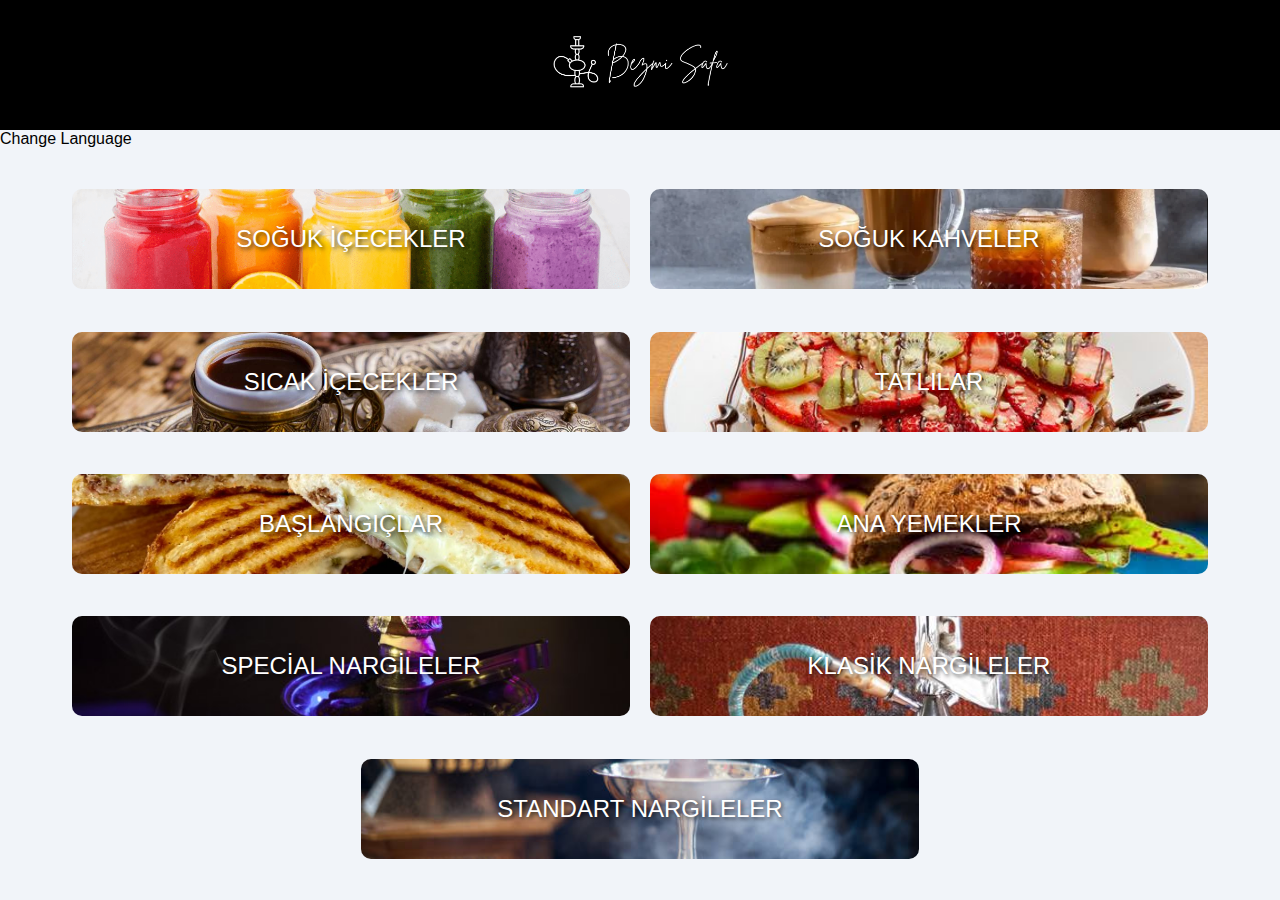
<file: index.html>
<!DOCTYPE html>
<html lang="en">
<head>
    <meta charset="UTF-8">
    <meta name="viewport" content="width=device-width, initial-scale=1.0">
    <title>Bezm-i Safa</title>
    <link rel="stylesheet" href="style.css">
</head>
<body>
    
    <header>
        <img src="b/logo.png" alt="">
    </header>
    
    <div id="google_translate_element">Change Language</div>
    <section class="categories">
        <div class="category" style="background-image: url('b/soguk-icecekler-min.png');">
            <a href="sogukicecek.html">SOĞUK İÇECEKLER</a>
        </div>
        <div class="category" style="background-image: url('b/sogukkahve.png');">
            <a href="sogukahve.html">SOĞUK KAHVELER</a>
        </div>
        <div class="category" style="background-image: url('b/sicak-icecekler.jpeg');">
            <a href="sicakicecek.html">SICAK İÇECEKLER</a>
        </div>
        <div class="category" style="background-image: url('b/tatlilar.jpeg');">
            <a href="tatlilar.html">TATLILAR</a>
        </div>
        <div class="category" style="background-image: url('b/baslangic.jpg');">
            <a href="baslangic.html">BAŞLANGIÇLAR</a>
        </div>
        <div class="category" style="background-image: url('b/anayemekler.jpg');">
            <a href="anayemekler.html">ANA YEMEKLER</a>
        </div>
        <div class="category" style="background-image: url('b/specialnargile.jpg');">
            <a href="special.html">SPECİAL NARGİLELER</a>
        </div>
        <div class="category" style="background-image: url('b/klasiknargile.jpg');">
            <a href="klasik.html">KLASİK NARGİLELER</a>
        </div>
        <div class="category" style="background-image: url('b/standartnargile.jpg');">
            <a href="standart.html">STANDART NARGİLELER</a>
        </div>
    
    </section>
    <script type="text/javascript">
        function googleTranslateElementInit() {
            new google.translate.TranslateElement({
                pageLanguage: 'tr',
                includedLanguages: 'en,ru,ar,de', // Sadece İngilizce, Rusça, Arapça ve Almanca
                layout: google.translate.TranslateElement.InlineLayout.SIMPLE
            }, 'google_translate_element');
        }
    </script>
    <script type="text/javascript" src="https://translate.google.com/translate_a/element.js?cb=googleTranslateElementInit"></script>
</body>
</html>

</body>
</html>
</file>
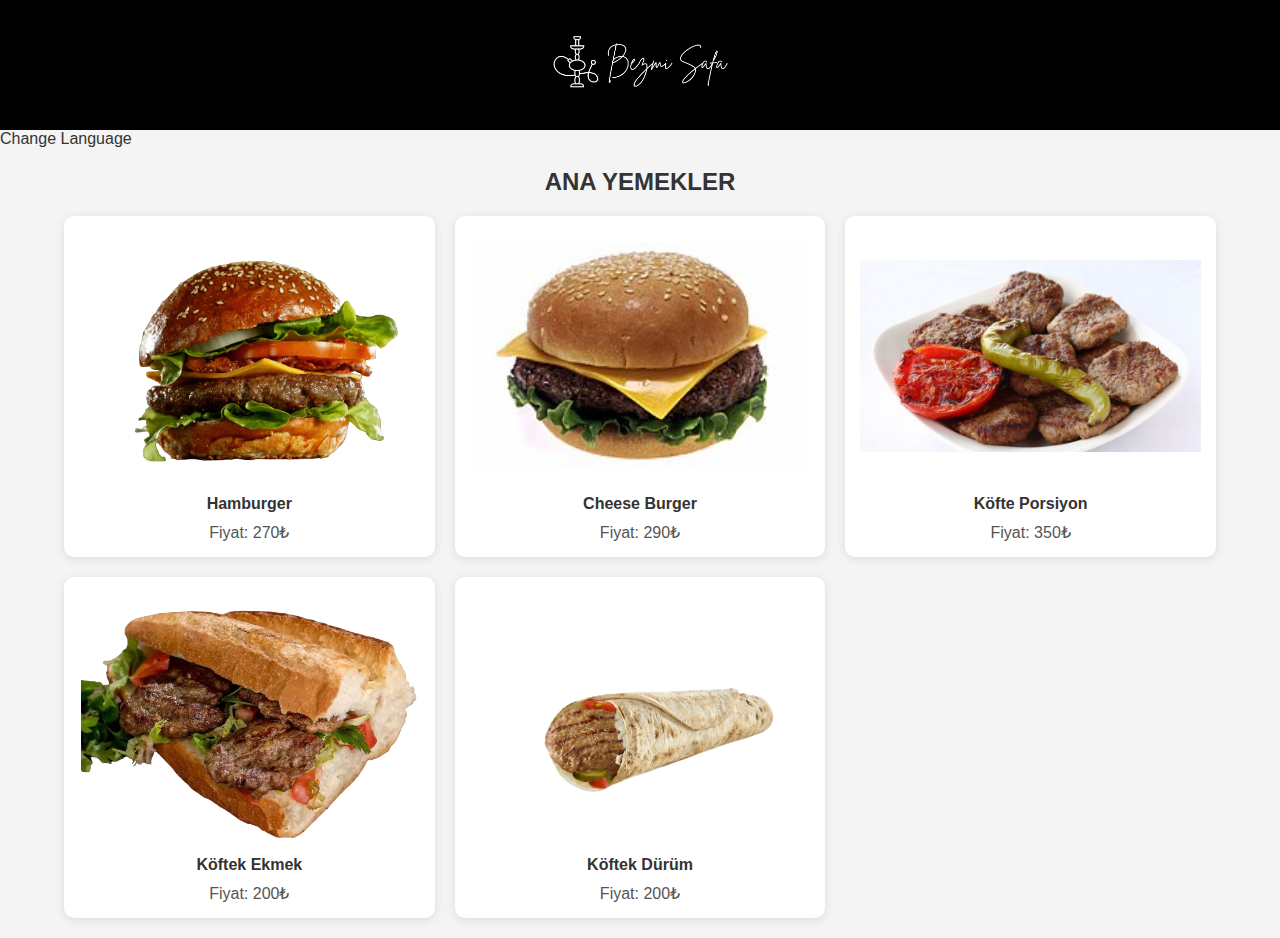
<file: anayemekler.html>
<!DOCTYPE html>
<html lang="en">
<head>
    <meta charset="UTF-8">
    <meta name="viewport" content="width=device-width, initial-scale=1.0">
    <title>ANA YEMEKLER</title>
    <link rel="stylesheet" href="styles.css">
</head>
<body>
    <!-- Header kısmı -->
    <header>
        <a href="index.html"><img src="b/logo.png" alt=""></a>
    </header>
    <div id="google_translate_element">Change Language</div>

    <!-- Menü kısmı -->
    <div class="menu">
        <h2>ANA YEMEKLER</h2>
        <div class="menu-items">
            <div class="menu-item">
                <img src="b/hamburger.png" alt="Hamburger">
                <p>Hamburger</p>
                <span>Fiyat: 270₺</span>
            </div>
            <div class="menu-item">
                <img src="b/Cheeseburger.jpg" alt="Cheese Burger">
                <p>Cheese Burger</p>
                <span>Fiyat: 290₺</span>
            </div>
            <div class="menu-item">
                <img src="b/köfteporsiyon.jpg" alt="Köfte Porsiyon">
                <p>Köfte Porsiyon</p>
                <span>Fiyat: 350₺</span>
            </div>
            <div class="menu-item">
                <img src="b/köfteekmek.png" alt="Köftek Ekmek">
                <p>Köftek Ekmek</p>
                <span>Fiyat: 200₺</span>
            </div>
            <div class="menu-item">
                <img src="b/köftedürüm.png" alt="Köftek Dürüm">
                <p>Köftek Dürüm</p>
                <span>Fiyat: 200₺</span>
            </div>
            
            
        </div>
    </div>
    <script type="text/javascript">
        function googleTranslateElementInit() {
            new google.translate.TranslateElement({
                pageLanguage: 'tr',
                includedLanguages: 'en,ru,ar,de', // Sadece İngilizce, Rusça, Arapça ve Almanca
                layout: google.translate.TranslateElement.InlineLayout.SIMPLE
            }, 'google_translate_element');
        }
    </script>
    <script type="text/javascript" src="https://translate.google.com/translate_a/element.js?cb=googleTranslateElementInit"></script>
</body>
</html>
</file>
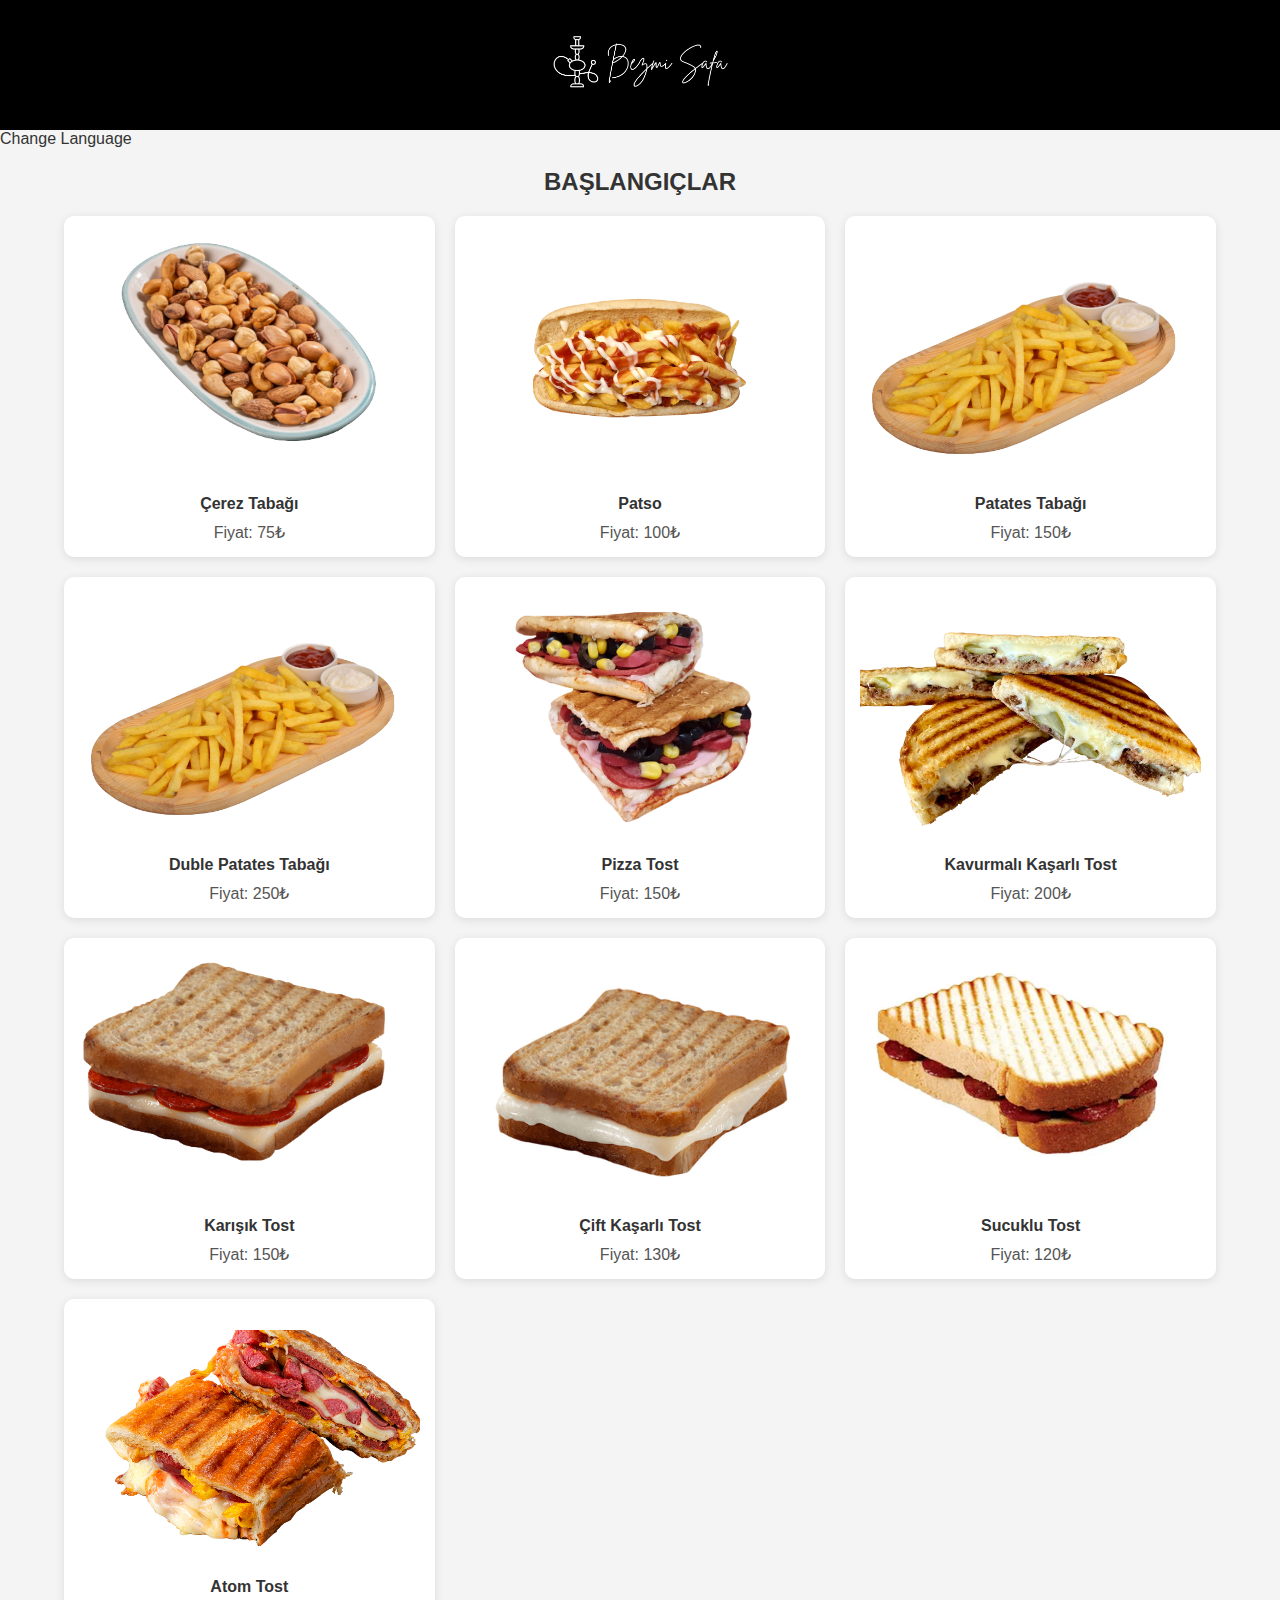
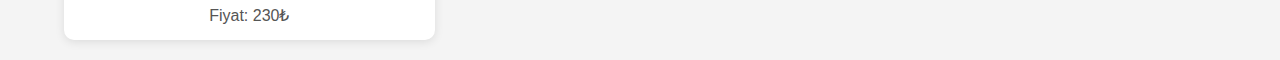
<file: baslangic.html>
<!DOCTYPE html>
<html lang="en">
<head>
    <meta charset="UTF-8">
    <meta name="viewport" content="width=device-width, initial-scale=1.0">
    <title>BAŞLANGIÇLAR</title>
    <link rel="stylesheet" href="styles.css">
</head>
<body>
    <!-- Header kısmı -->
    <header>
        <a href="index.html"><img src="b/logo.png" alt=""></a>
    </header>
    <div id="google_translate_element">Change Language</div>

    <!-- Menü kısmı -->
    <div class="menu">
        <h2>BAŞLANGIÇLAR</h2>
        <div class="menu-items">
            <div class="menu-item">
                <img src="b/çerez.png" alt="Hamburger">
                <p>Çerez Tabağı</p>
                <span>Fiyat: 75₺</span>
            </div>
            <div class="menu-item">
                <img src="b/patso.png" alt="Cheese Burger">
                <p>Patso</p>
                <span>Fiyat: 100₺</span>
            </div>
            <div class="menu-item">
                <img src="b/patatestabağı.png" alt="Köfte Porsiyon">
                <p>Patates Tabağı</p>
                <span>Fiyat: 150₺</span>
            </div>
            <div class="menu-item">
                <img src="b/patatestabağı.png" alt="Patates Tabağı">
                <p>Duble Patates Tabağı</p>
                <span>Fiyat: 250₺</span>
            </div>
            <div class="menu-item">
                <img src="b/pizzatost.png" alt="Köftek Dürüm">
                <p>Pizza Tost</p>
                <span>Fiyat: 150₺</span>
            </div>
            <div class="menu-item">
                <img src="b/kavurmalikaşarlı.jpg" alt="Köftek Dürüm">
                <p>Kavurmalı Kaşarlı Tost</p>
                <span>Fiyat: 200₺</span>
            </div>
            <div class="menu-item">
                <img src="b/karışıktost.png" alt="Köftek Dürüm">
                <p>Karışık Tost</p>
                <span>Fiyat: 150₺</span>
            </div>
            <div class="menu-item">
                <img src="b/kaşarlı.png" alt="Köftek Dürüm">
                <p>Çift Kaşarlı Tost</p>
                <span>Fiyat: 130₺</span>
            </div>
            <div class="menu-item">
                <img src="b/sucuklu.png" alt="Köftek Dürüm">
                <p>Sucuklu Tost</p>
                <span>Fiyat: 120₺</span>
            </div>
            <div class="menu-item">
                <img src="b/atomtost.png" alt="Köftek Dürüm">
                <p>Atom Tost</p>
                <span>Fiyat: 230₺</span>
            </div>
            
            
            
            
        </div>
    </div>
    <script type="text/javascript">
        function googleTranslateElementInit() {
            new google.translate.TranslateElement({
                pageLanguage: 'tr',
                includedLanguages: 'en,ru,ar,de', // Sadece İngilizce, Rusça, Arapça ve Almanca
                layout: google.translate.TranslateElement.InlineLayout.SIMPLE
            }, 'google_translate_element');
        }
    </script>
    <script type="text/javascript" src="https://translate.google.com/translate_a/element.js?cb=googleTranslateElementInit"></script>
</body>
</html>
</file>
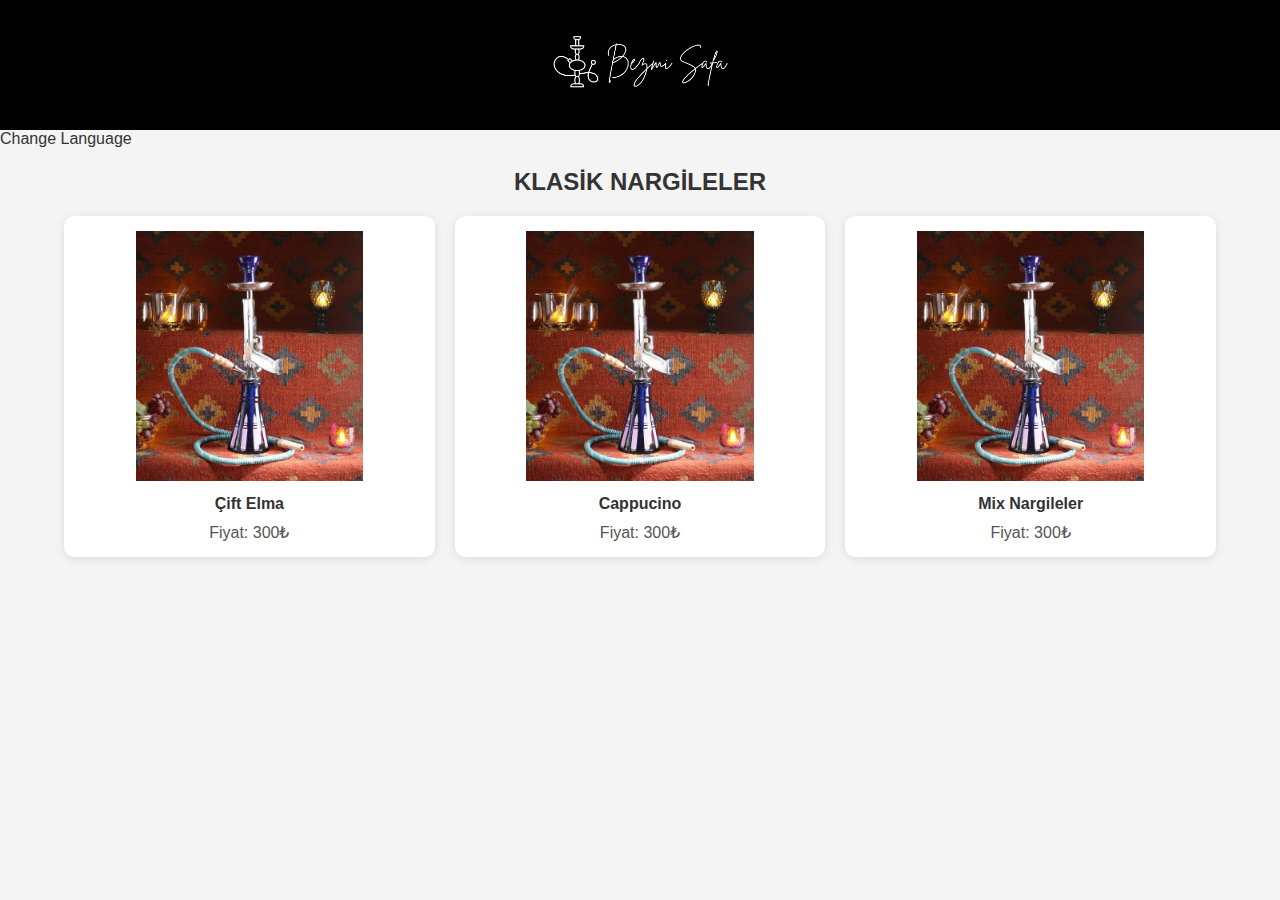
<file: klasik.html>
<!DOCTYPE html>
<html lang="en">
<head>
    <meta charset="UTF-8">
    <meta name="viewport" content="width=device-width, initial-scale=1.0">
    <title>KLASİK NARGİLELER</title>
    <link rel="stylesheet" href="styles.css">
</head>
<body>
    <!-- Header kısmı -->
    <header>
        <a href="index.html"><img src="b/logo.png" alt=""></a>
    </header>
    <div id="google_translate_element">Change Language</div>

    <!-- Menü kısmı -->
    <div class="menu">
        <h2>KLASİK NARGİLELER</h2>
        <div class="menu-items">
            <div class="menu-item">
                <img src="b/klasiknargile.jpg" alt="Soğuk Latte">
                <p>Çift Elma</p>
                <span>Fiyat: 300₺</span>
            </div>
            <div class="menu-item">
                <img src="b/klasiknargile.jpg" alt="Soğuk Americano">
                <p>Cappucino</p>
                <span>Fiyat: 300₺</span>
            </div>
            <div class="menu-item">
                <img src="b/klasiknargile.jpg" alt="Soğuk Mocha">
                <p>Mix Nargileler</p>
                <span>Fiyat: 300₺</span>
            </div>
    
        </div>
    </div>
    <script type="text/javascript">
        function googleTranslateElementInit() {
            new google.translate.TranslateElement({
                pageLanguage: 'tr',
                includedLanguages: 'en,ru,ar,de', // Sadece İngilizce, Rusça, Arapça ve Almanca
                layout: google.translate.TranslateElement.InlineLayout.SIMPLE
            }, 'google_translate_element');
        }
    </script>
    <script type="text/javascript" src="https://translate.google.com/translate_a/element.js?cb=googleTranslateElementInit"></script>
</body>
</html>
</file>
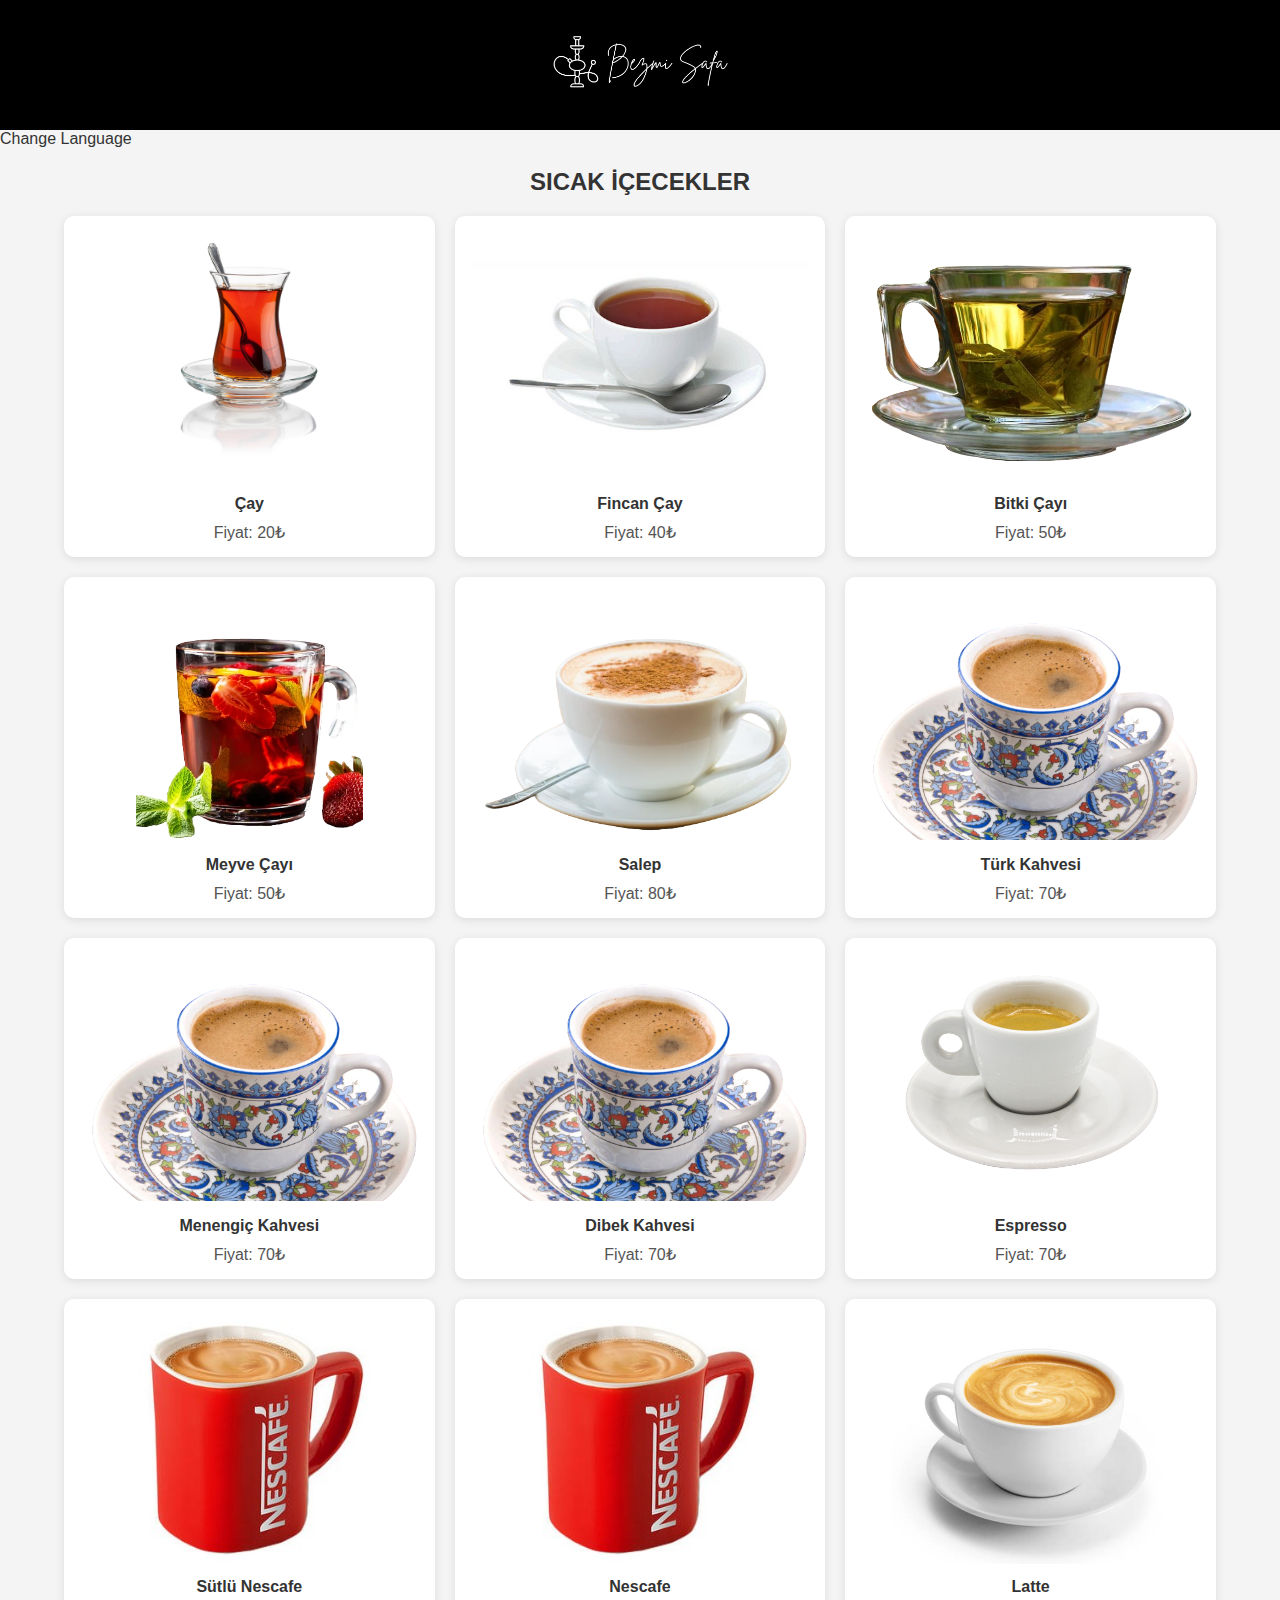
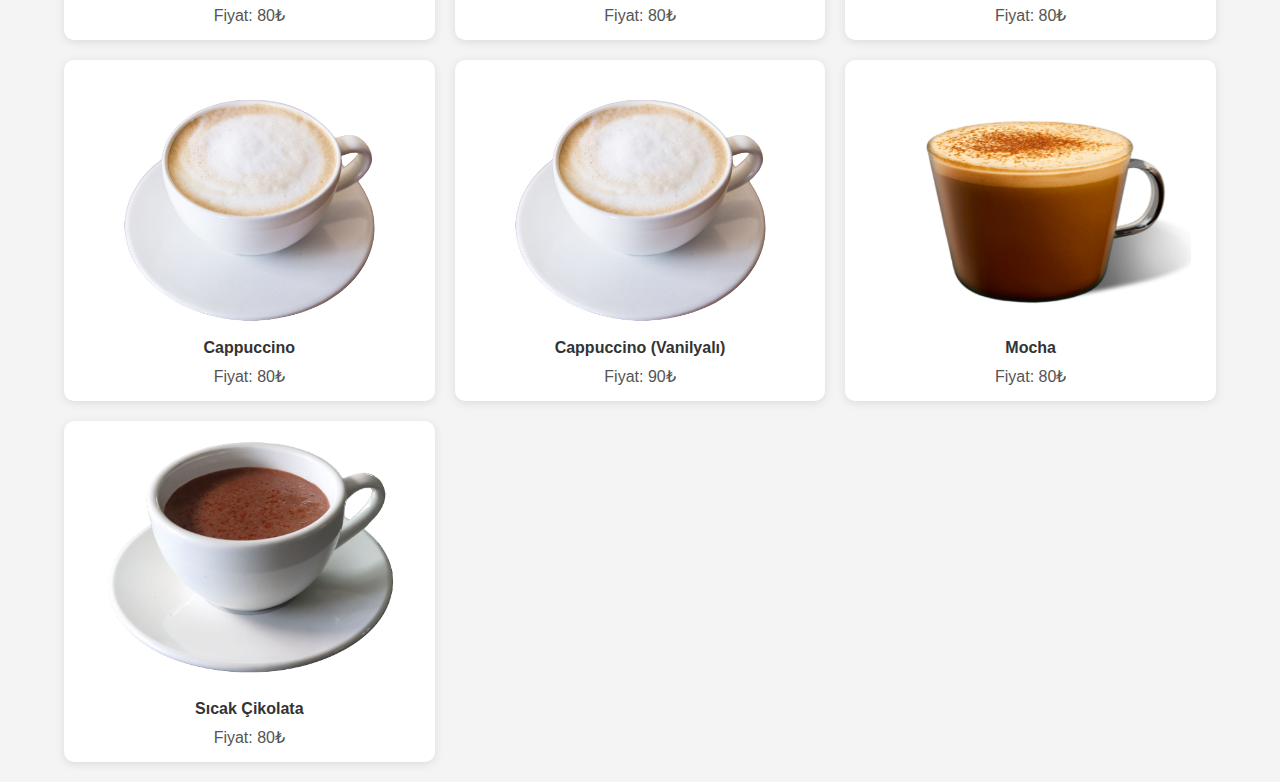
<file: sicakicecek.html>
<!DOCTYPE html>
<html lang="en">
<head>
    <meta charset="UTF-8">
    <meta name="viewport" content="width=device-width, initial-scale=1.0">
    <title>SICAK İÇECEKLER</title>
    <link rel="stylesheet" href="styles.css">
</head>
<body>
    <!-- Header kısmı -->
    <header>
        <a href="index.html"><img src="b/logo.png" alt=""></a>
    </header>
    <div id="google_translate_element">Change Language</div>

    <!-- Menü kısmı -->
    <div class="menu">
        <h2>SICAK İÇECEKLER</h2>
        <div class="menu-items">
            <div class="menu-item">
                <img src="b/cay.jpg" alt="Çay">
                <p>Çay</p>
                <span>Fiyat: 20₺</span>
            </div>
            <div class="menu-item">
                <img src="b/fincancay.jpg" alt="Fincan Çay">
                <p>Fincan Çay</p>
                <span>Fiyat: 40₺</span>
            </div>
                <div class="menu-item">
                    <img src="b/bitki-cayi.png" alt="Bitki Çayi">
                    <p>Bitki Çayı</p>
                    <span>Fiyat: 50₺</span>
                </div>
                <div class="menu-item">
                    <img src="b/meyve-cayi.png" alt="Meyve Çayi">
                    <p>Meyve Çayı</p>
                    <span>Fiyat: 50₺</span>
                </div>
                <div class="menu-item">
                    <img src="b/salep.png" alt="Salep">
                    <p>Salep</p>
                    <span>Fiyat: 80₺</span>
                </div>
                <div class="menu-item">
                    <img src="b/türk-kahve.png" alt="Türk Kahvesi">
                    <p>Türk Kahvesi</p>
                    <span>Fiyat: 70₺</span>
                </div>
                <div class="menu-item">
                    <img src="b/türk-kahve.png" alt="Türk Kahvesi">
                    <p>Menengiç Kahvesi</p>
                    <span>Fiyat: 70₺</span>
                </div>
                <div class="menu-item">
                    <img src="b/türk-kahve.png" alt="Türk Kahvesi">
                    <p>Dibek Kahvesi</p>
                    <span>Fiyat: 70₺</span>
                </div>
                <div class="menu-item">
                    <img src="b/espresso.png" alt="espresso">
                    <p>Espresso</p>
                    <span>Fiyat: 70₺</span>
                </div>
                <div class="menu-item">
                    <img src="b/nescafe.png" alt="sütlü nescafe">
                    <p>Sütlü Nescafe</p>
                    <span>Fiyat: 80₺</span>
                </div>
                <div class="menu-item">
                    <img src="b/nescafe.png" alt="nescafe">
                    <p>Nescafe</p>
                    <span>Fiyat: 80₺</span>
                </div>
                <div class="menu-item">
                    <img src="b/latte.png" alt="latte">
                    <p>Latte</p>
                    <span>Fiyat: 80₺</span>
                </div>
                <div class="menu-item">
                    <img src="b/cappuccino.png" alt="Cappuccino">
                    <p>Cappuccino</p>
                    <span>Fiyat: 80₺</span>
                </div>
                <div class="menu-item">
                    <img src="b/cappuccino.png" alt="Cappuccino">
                    <p>Cappuccino (Vanilyalı)</p>
                    <span>Fiyat: 90₺</span>
                </div>
                <div class="menu-item">
                    <img src="b/mocha.png" alt="Mocha">
                    <p>Mocha</p>
                    <span>Fiyat: 80₺</span>
                </div>
                <div class="menu-item">
                    <img src="b/sicakcikolata.png" alt="Sıcak Çikolata">
                    <p>Sıcak Çikolata</p>
                    <span>Fiyat: 80₺</span>
                </div>
        </div>
    </div>
    <script type="text/javascript">
        function googleTranslateElementInit() {
            new google.translate.TranslateElement({
                pageLanguage: 'tr',
                includedLanguages: 'en,ru,ar,de', // Sadece İngilizce, Rusça, Arapça ve Almanca
                layout: google.translate.TranslateElement.InlineLayout.SIMPLE
            }, 'google_translate_element');
        }
    </script>
    <script type="text/javascript" src="https://translate.google.com/translate_a/element.js?cb=googleTranslateElementInit"></script>
</body>
</html>
</file>
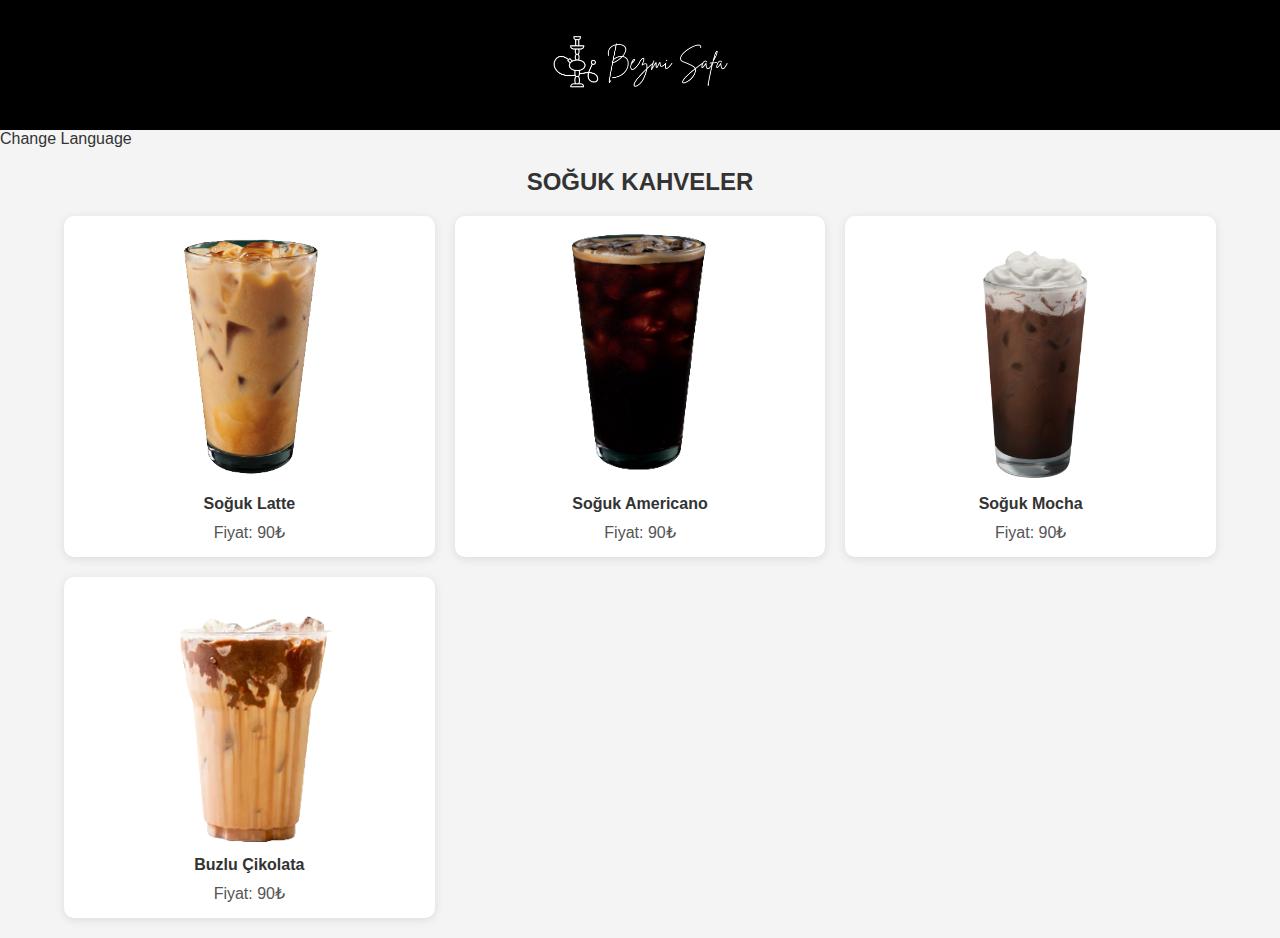
<file: sogukahve.html>
<!DOCTYPE html>
<html lang="en">
<head>
    <meta charset="UTF-8">
    <meta name="viewport" content="width=device-width, initial-scale=1.0">
    <title>SOĞUK KAHVELER</title>
    <link rel="stylesheet" href="styles.css">
</head>
<body>
    <!-- Header kısmı -->
    <header>
        <a href="index.html"><img src="b/logo.png" alt=""></a>
    </header>
    <div id="google_translate_element">Change Language</div>

    <!-- Menü kısmı -->
    <div class="menu">
        <h2>SOĞUK KAHVELER</h2>
        <div class="menu-items">
            <div class="menu-item">
                <img src="b/icelatte.png" alt="Soğuk Latte">
                <p>Soğuk Latte</p>
                <span>Fiyat: 90₺</span>
            </div>
            <div class="menu-item">
                <img src="b/icedamericano.png" alt="Soğuk Americano">
                <p>Soğuk Americano</p>
                <span>Fiyat: 90₺</span>
            </div>
            <div class="menu-item">
                <img src="b/icemocha.png" alt="Soğuk Mocha">
                <p>Soğuk Mocha</p>
                <span>Fiyat: 90₺</span>
            </div>
            <div class="menu-item">
                <img src="b/iceçikolata.png" alt="Buzlu Çikolata">
                <p>Buzlu Çikolata</p>
                <span>Fiyat: 90₺</span>
            </div>
            
        </div>
    </div>
    <script type="text/javascript">
        function googleTranslateElementInit() {
            new google.translate.TranslateElement({
                pageLanguage: 'tr',
                includedLanguages: 'en,ru,ar,de', // Sadece İngilizce, Rusça, Arapça ve Almanca
                layout: google.translate.TranslateElement.InlineLayout.SIMPLE
            }, 'google_translate_element');
        }
    </script>
    <script type="text/javascript" src="https://translate.google.com/translate_a/element.js?cb=googleTranslateElementInit"></script>
</body>
</html>
</file>
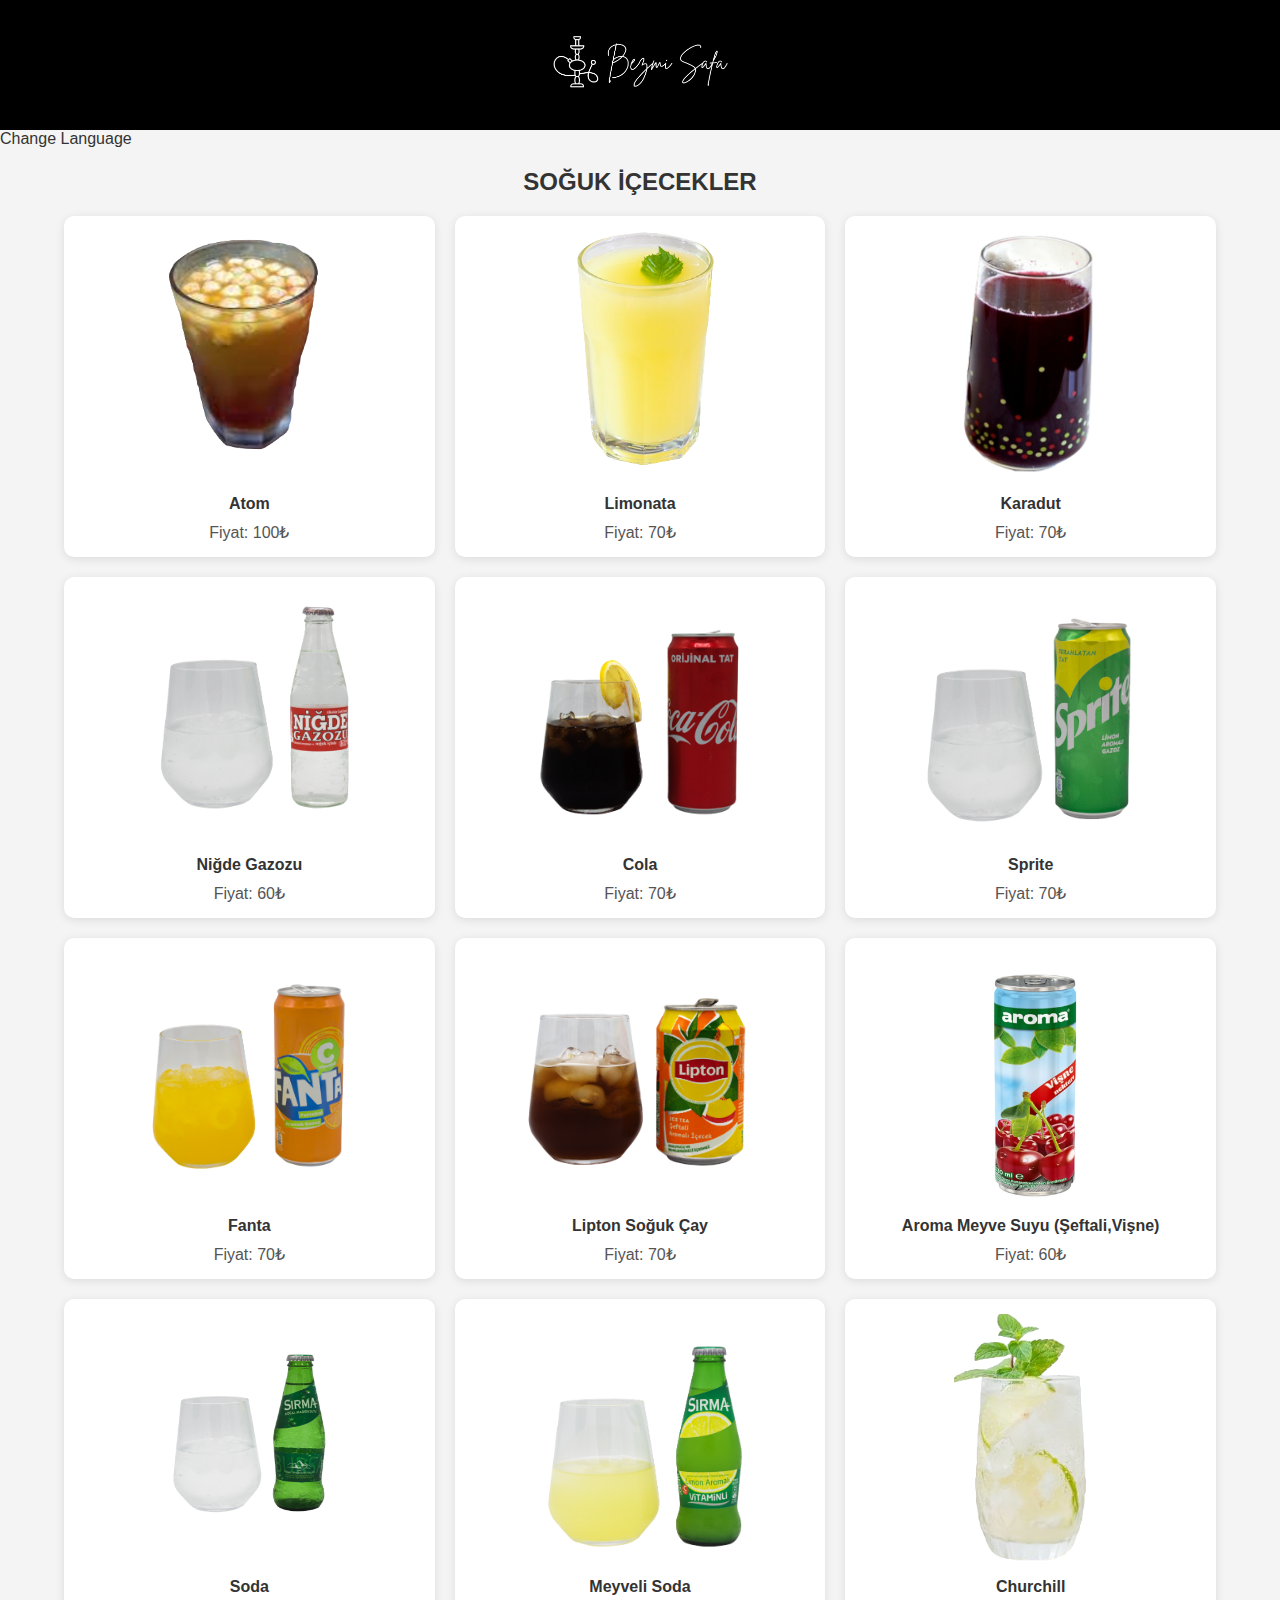
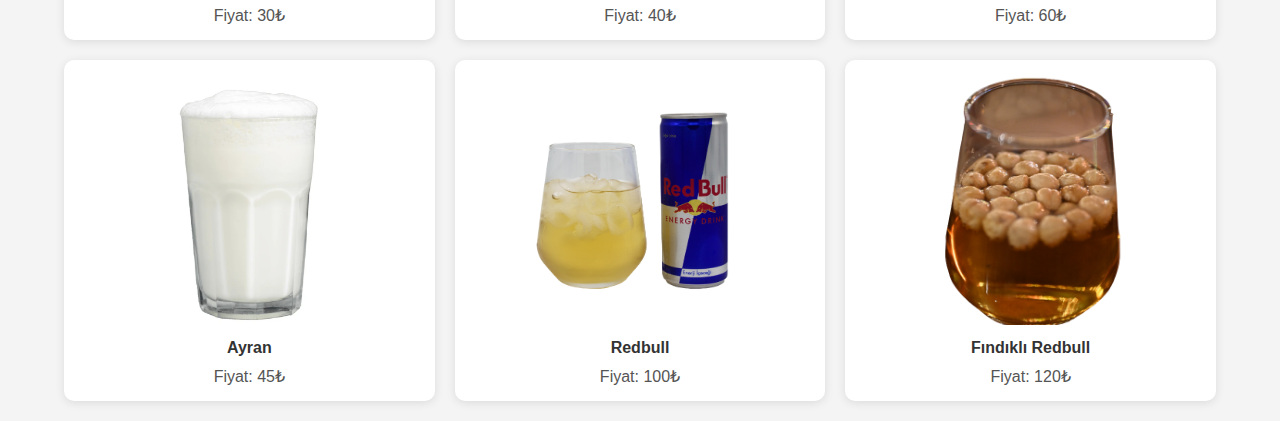
<file: sogukicecek.html>
<!DOCTYPE html>
<html lang="en">
<head>
    <meta charset="UTF-8">
    <meta name="viewport" content="width=device-width, initial-scale=1.0">
    <title>SOĞUK İÇECEKLER</title>
    <link rel="stylesheet" href="styles.css">
</head>
<body>
    <!-- Header kısmı -->
    <header>
        <a href="index.html"><img src="b/logo.png" alt=""></a>
    </header>
    <div id="google_translate_element">Change Language</div>

    <!-- Menü kısmı -->
    <div class="menu">
        <h2>SOĞUK İÇECEKLER</h2>
        <div class="menu-items">
            <div class="menu-item">
                <img src="b/atom.png" alt="atom">
                <p>Atom</p>
                <span>Fiyat: 100₺</span>
            </div>
            <div class="menu-item">
                <img src="b/limonata.png" alt="limonata">
                <p>Limonata</p>
                <span>Fiyat: 70₺</span>
            </div>
                <div class="menu-item">
                    <img src="b/karadut.png" alt="karadut">
                    <p>Karadut</p>
                    <span>Fiyat: 70₺</span>
                </div>
                <div class="menu-item">
                    <img src="b/nigde.png" alt="Niğde Gazozu">
                    <p>Niğde Gazozu</p>
                    <span>Fiyat: 60₺</span>
                </div>
                <div class="menu-item">
                    <img src="b/cola.png" alt="Cola">
                    <p>Cola</p>
                    <span>Fiyat: 70₺</span>
                </div>
                <div class="menu-item">
                    <img src="b/sprite.png" alt="Sprite">
                    <p>Sprite</p>
                    <span>Fiyat: 70₺</span>
                </div>
                <div class="menu-item">
                    <img src="b/fanta.png" alt="fanta">
                    <p>Fanta</p>
                    <span>Fiyat: 70₺</span>
                </div>
                <div class="menu-item">
                    <img src="b/lipton.png" alt="lipton">
                    <p>Lipton Soğuk Çay</p>
                    <span>Fiyat: 70₺</span>
                </div>
                <div class="menu-item">
                    <img src="b/aroma.png" alt="Aroma Meyve Suyu">
                    <p>Aroma Meyve Suyu (Şeftali,Vişne)</p>
                    <span>Fiyat: 60₺</span>
                </div>
                <div class="menu-item">
                    <img src="b/soda.png" alt="Soda">
                    <p>Soda</p>
                    <span>Fiyat: 30₺</span>
                </div>
                <div class="menu-item">
                    <img src="b/meyvelisoda.png" alt="Meyveli Soda">
                    <p>Meyveli Soda</p>
                    <span>Fiyat: 40₺</span>
                </div>
                <div class="menu-item">
                    <img src="b/cörcil.png" alt="Churchill">
                    <p>Churchill</p>
                    <span>Fiyat: 60₺</span>
                </div>
                <div class="menu-item">
                    <img src="b/ayran.png" alt="Ayran">
                    <p>Ayran</p>
                    <span>Fiyat: 45₺</span>
                </div>
                <div class="menu-item">
                    <img src="b/redbull.png" alt="Redbull">
                    <p>Redbull</p>
                    <span>Fiyat: 100₺</span>
                </div>
                <div class="menu-item">
                    <img src="b/fındıklıredbull.png" alt="Fındıklı Redbull">
                    <p>Fındıklı Redbull</p>
                    <span>Fiyat: 120₺</span>
                </div>      
        </div>
    </div>
    <script type="text/javascript">
        function googleTranslateElementInit() {
            new google.translate.TranslateElement({
                pageLanguage: 'tr',
                includedLanguages: 'en,ru,ar,de', // Sadece İngilizce, Rusça, Arapça ve Almanca
                layout: google.translate.TranslateElement.InlineLayout.SIMPLE
            }, 'google_translate_element');
        }
    </script>
    <script type="text/javascript" src="https://translate.google.com/translate_a/element.js?cb=googleTranslateElementInit"></script>
</body>
</html>
</file>
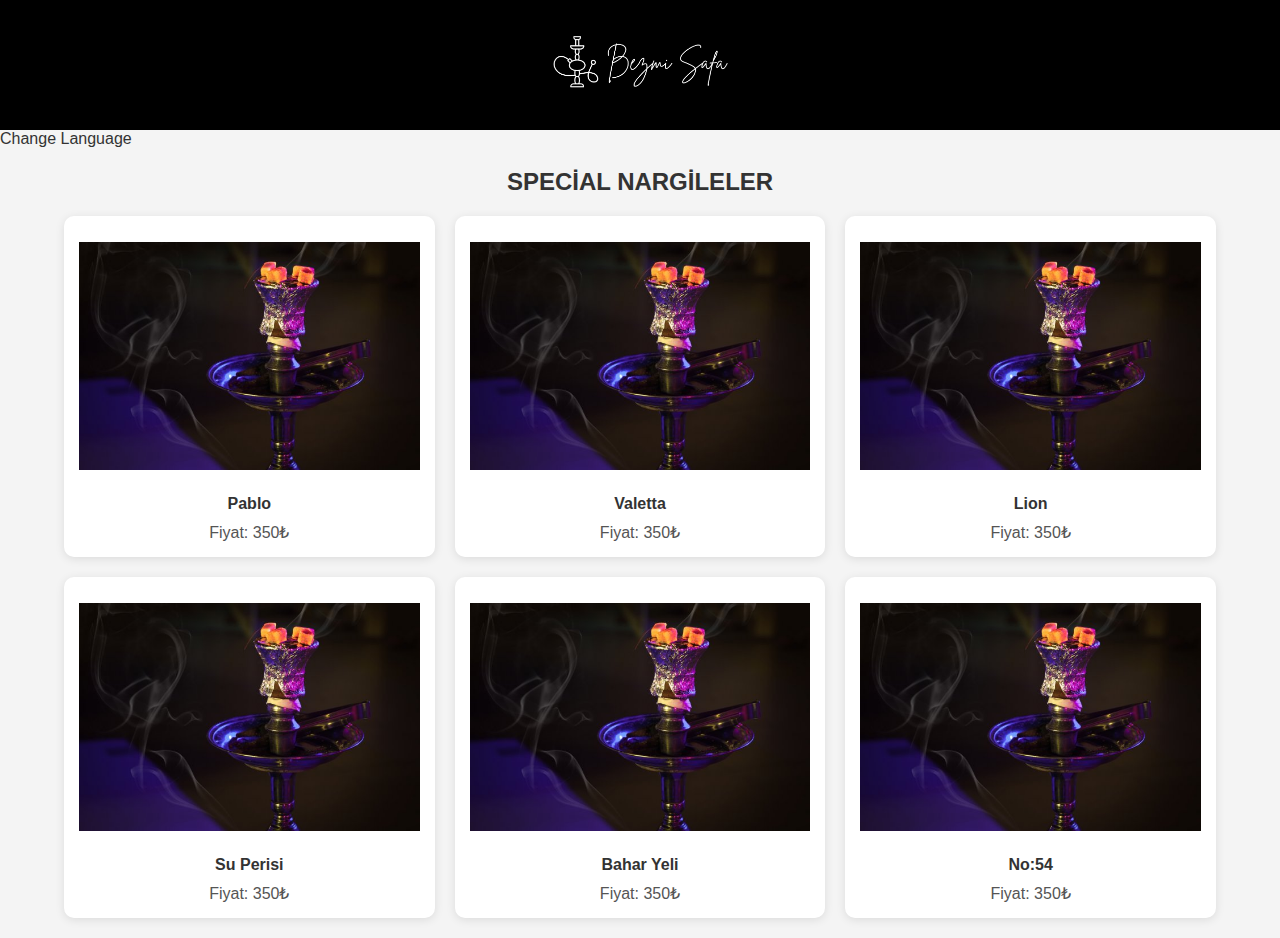
<file: special.html>
<!DOCTYPE html>
<html lang="en">
<head>
    <meta charset="UTF-8">
    <meta name="viewport" content="width=device-width, initial-scale=1.0">
    <title>SPECİAL NARGİLELER</title>
    <link rel="stylesheet" href="styles.css">
</head>
<body>
    <!-- Header kısmı -->
    <header>
        <a href="index.html"><img src="b/logo.png" alt=""></a>
    </header>
    <div id="google_translate_element">Change Language</div>

    <!-- Menü kısmı -->
    <div class="menu">
        <h2>SPECİAL NARGİLELER</h2>
        <div class="menu-items">
            <div class="menu-item">
                <img src="b/specialnargile.jpg" alt="Soğuk Latte">
                <p>Pablo</p>
                <span>Fiyat: 350₺</span>
            </div>
            <div class="menu-item">
                <img src="b/specialnargile.jpg" alt="Soğuk Americano">
                <p>Valetta</p>
                <span>Fiyat: 350₺</span>
            </div>
            <div class="menu-item">
                <img src="b/specialnargile.jpg" alt="Soğuk Mocha">
                <p>Lion</p>
                <span>Fiyat: 350₺</span>
            </div>
            <div class="menu-item">
                <img src="b/specialnargile.jpg" alt="Soğuk Mocha">
                <p>Su Perisi</p>
                <span>Fiyat: 350₺</span>
            </div>
            <div class="menu-item">
                <img src="b/specialnargile.jpg" alt="Soğuk Mocha">
                <p>Bahar Yeli</p>
                <span>Fiyat: 350₺</span>
            </div>
            <div class="menu-item">
                <img src="b/specialnargile.jpg" alt="Soğuk Mocha">
                <p>No:54</p>
                <span>Fiyat: 350₺</span>
            </div>
    
    
    
    
        </div>
    </div>
    <script type="text/javascript">
        function googleTranslateElementInit() {
            new google.translate.TranslateElement({
                pageLanguage: 'tr',
                includedLanguages: 'en,ru,ar,de', // Sadece İngilizce, Rusça, Arapça ve Almanca
                layout: google.translate.TranslateElement.InlineLayout.SIMPLE
            }, 'google_translate_element');
        }
    </script>
    <script type="text/javascript" src="https://translate.google.com/translate_a/element.js?cb=googleTranslateElementInit"></script>
</body>
</html>
</file>
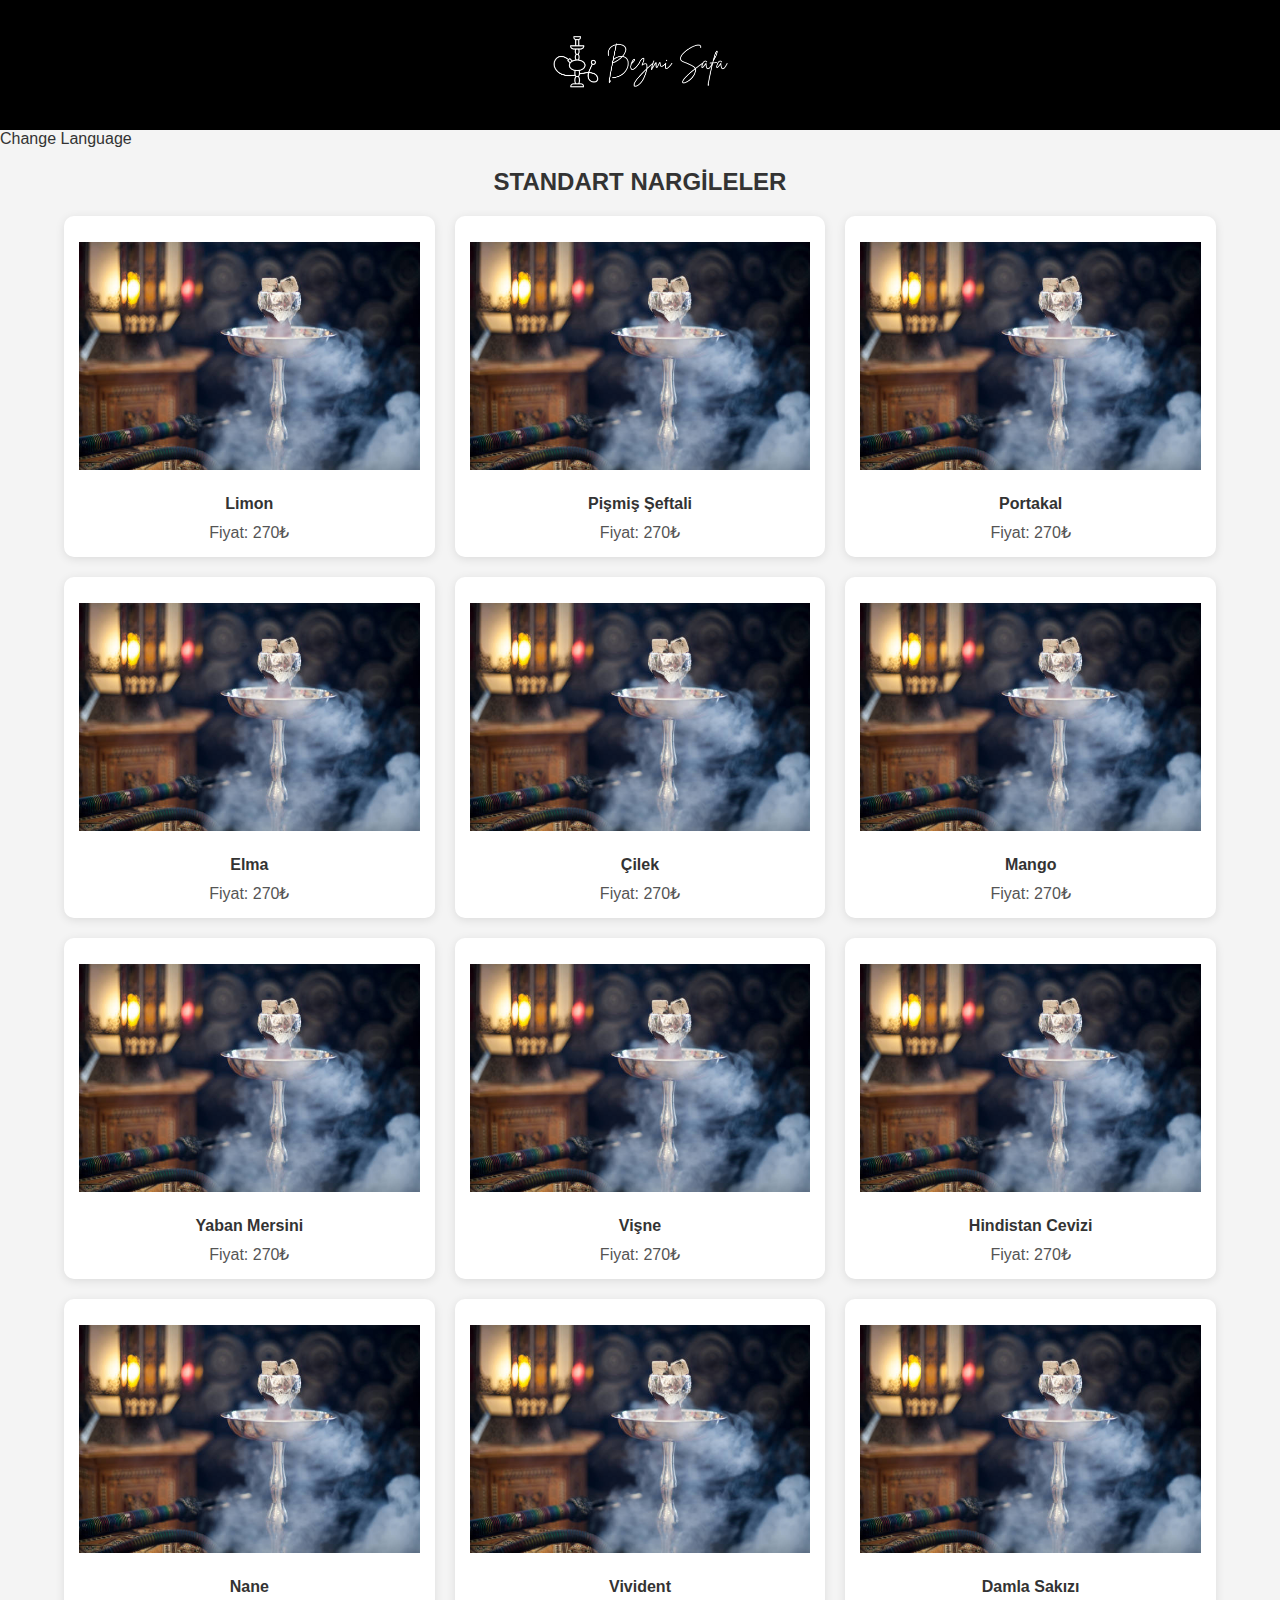
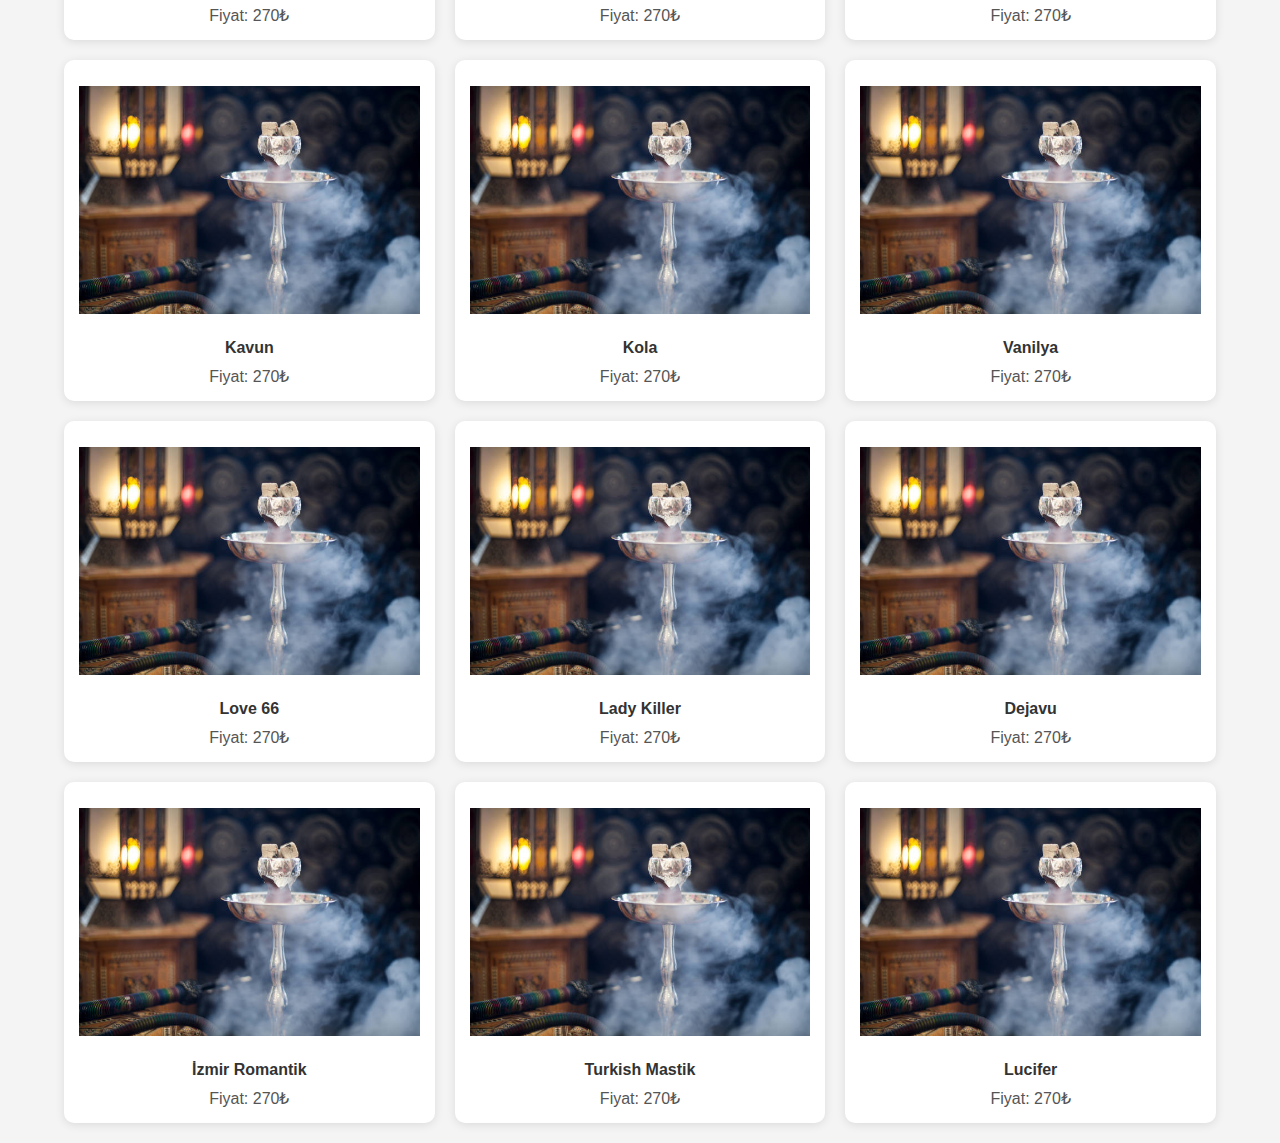
<file: standart.html>
<!DOCTYPE html>
<html lang="en">
<head>
    <meta charset="UTF-8">
    <meta name="viewport" content="width=device-width, initial-scale=1.0">
    <title>STANDART NARGİLELER</title>
    <link rel="stylesheet" href="styles.css">
</head>
<body>
    <!-- Header kısmı -->
    <header>
        <a href="index.html"><img src="b/logo.png" alt=""></a>
    </header>
    <div id="google_translate_element">Change Language</div>

    <!-- Menü kısmı -->
    <div class="menu">
        <h2>STANDART NARGİLELER</h2>
        <div class="menu-items">
            <div class="menu-item">
                <img src="b/standartnargile.jpg" alt="Limon">
                <p>Limon</p>
                <span>Fiyat: 270₺</span>
            </div>
            
            <div class="menu-item">
                <img src="b/standartnargile.jpg" alt="Pişmiş Şeftali">
                <p>Pişmiş Şeftali</p>
                <span>Fiyat: 270₺</span>
            </div>
            
            <div class="menu-item">
                <img src="b/standartnargile.jpg" alt="Portakal">
                <p>Portakal</p>
                <span>Fiyat: 270₺</span>
            </div>
            
            <div class="menu-item">
                <img src="b/standartnargile.jpg" alt="Elma">
                <p>Elma</p>
                <span>Fiyat: 270₺</span>
            </div>
            
            <div class="menu-item">
                <img src="b/standartnargile.jpg" alt="Çilek">
                <p>Çilek</p>
                <span>Fiyat: 270₺</span>
            </div>
            
            <div class="menu-item">
                <img src="b/standartnargile.jpg" alt="Mango">
                <p>Mango</p>
                <span>Fiyat: 270₺</span>
            </div>
            
            <div class="menu-item">
                <img src="b/standartnargile.jpg" alt="Yaban Mersini">
                <p>Yaban Mersini</p>
                <span>Fiyat: 270₺</span>
            </div>
            
            <div class="menu-item">
                <img src="b/standartnargile.jpg" alt="Vişne">
                <p>Vişne</p>
                <span>Fiyat: 270₺</span>
            </div>
            
            <div class="menu-item">
                <img src="b/standartnargile.jpg" alt="Hindistan Cevizi">
                <p>Hindistan Cevizi</p>
                <span>Fiyat: 270₺</span>
            </div>
            
            <div class="menu-item">
                <img src="b/standartnargile.jpg" alt="Nane">
                <p>Nane</p>
                <span>Fiyat: 270₺</span>
            </div>
            
            <div class="menu-item">
                <img src="b/standartnargile.jpg" alt="Vivident">
                <p>Vivident</p>
                <span>Fiyat: 270₺</span>
            </div>
            
            <div class="menu-item">
                <img src="b/standartnargile.jpg" alt="Damla Sakızı">
                <p>Damla Sakızı</p>
                <span>Fiyat: 270₺</span>
            </div>
            
            <div class="menu-item">
                <img src="b/standartnargile.jpg" alt="Kavun">
                <p>Kavun</p>
                <span>Fiyat: 270₺</span>
            </div>
            
            <div class="menu-item">
                <img src="b/standartnargile.jpg" alt="Kola">
                <p>Kola</p>
                <span>Fiyat: 270₺</span>
            </div>
            
            <div class="menu-item">
                <img src="b/standartnargile.jpg" alt="Vanilya">
                <p>Vanilya</p>
                <span>Fiyat: 270₺</span>
            </div>
            
            <div class="menu-item">
                <img src="b/standartnargile.jpg" alt="Love 66">
                <p>Love 66</p>
                <span>Fiyat: 270₺</span>
            </div>
            
            <div class="menu-item">
                <img src="b/standartnargile.jpg" alt="Lady Killer">
                <p>Lady Killer</p>
                <span>Fiyat: 270₺</span>
            </div>
            
            <div class="menu-item">
                <img src="b/standartnargile.jpg" alt="Dejavu">
                <p>Dejavu</p>
                <span>Fiyat: 270₺</span>
            </div>
            
            <div class="menu-item">
                <img src="b/standartnargile.jpg" alt="İzmir Romantik">
                <p>İzmir Romantik</p>
                <span>Fiyat: 270₺</span>
            </div>
            
            <div class="menu-item">
                <img src="b/standartnargile.jpg" alt="Turkish Mastik">
                <p>Turkish Mastik</p>
                <span>Fiyat: 270₺</span>
            </div>
            
            <div class="menu-item">
                <img src="b/standartnargile.jpg" alt="Luçifer">
                <p>Lucifer</p>
                <span>Fiyat: 270₺</span>
            </div>
            
    
        </div>
    </div>
    <script type="text/javascript">
        function googleTranslateElementInit() {
            new google.translate.TranslateElement({
                pageLanguage: 'tr',
                includedLanguages: 'en,ru,ar,de', // Sadece İngilizce, Rusça, Arapça ve Almanca
                layout: google.translate.TranslateElement.InlineLayout.SIMPLE
            }, 'google_translate_element');
        }
    </script>
    <script type="text/javascript" src="https://translate.google.com/translate_a/element.js?cb=googleTranslateElementInit"></script>
</body>
</html>
</file>
<file: style.css>
* {
    margin: 0;
    padding: 0;
    box-sizing: border-box;
}

body {
    font-family: Arial, sans-serif;
    background-color: #f1f4f9;
    display: flex;
    flex-direction: column;
    min-height: 100vh;
}

header {
    background-color: #000;
    text-align: center;
    padding: 20px;
}

.categories {
    display: flex;
    flex-wrap: wrap;
    justify-content: center;
    align-items: center; /* Yatay ve dikey hizalama */
    padding: 20px;
    flex-grow: 1; /* Kategoriler alanının ekranın geri kalanını doldurmasını sağlar */
}

.category {
    width: 45%;
    height: 100px;
    margin: 10px;
    display: flex;
    align-items: center;
    justify-content: center;
    background-size: cover;
    background-position: center;
    border-radius: 10px;
    position: relative;
}

.category a {
    text-decoration: none;
    color: white;
    font-size: 1.5rem;
    text-shadow: 2px 2px 4px rgba(0, 0, 0, 0.7);
    position: absolute;
    text-align: center;
}
header img {
    max-width: 100%; /* Görselin genişliği ekran genişliğine göre ayarlanır */
    height: 90px;    /* Yükseklik oranı korunur */
    display: block;  /* Varsayılan olarak satır içi eleman olduğu için block olarak ayarlıyoruz */
    margin: 0 auto;  /* Ortalanmasını sağlar */
}

@media (max-width: 768px) {
    header {
        padding: 10px; /* Küçük ekranlarda daha az boşluk bırak */
    }

    h1 {
        font-size: 1.5rem; /* Başlığı biraz küçült */
    }
}


@media (max-width: 768px) {
    .category {
        width: 100%; /* Küçük ekranlarda tam genişlik */
    }

    .categories {
        justify-content: center; /* Telefon ekranlarında tam ortada hizalanma */
        align-items: center;
        text-align: center;
    }
}
</file>
<file: styles.css>
* {
    margin: 0;
    padding: 0;
    box-sizing: border-box;
}

body {
    font-family: Arial, sans-serif;
    background-color: #f4f4f4;
    color: #333;
}

/* Header kısmı */
header {
    background-color: #000;
    color: #fff;
    display: flex;
    justify-content: center;
    align-items: center;
    padding: 20px 0;
}

header img {
    max-width: 100%; /* Görselin genişliği ekran genişliğine göre ayarlanır */
    height: 90px;    /* Yükseklik oranı korunur */
    display: block;  /* Varsayılan olarak satır içi eleman olduğu için block olarak ayarlıyoruz */
    margin: 0 auto;  /* Ortalanmasını sağlar */
    
}


/* Menü kısmı */
.menu {
    width: 90%;
    margin: 20px auto;
    text-align: center;
}

.menu h2 {
    margin-bottom: 20px;
}

.menu-items {
    display: grid;
    grid-template-columns: repeat(3, 1fr);
    gap: 20px;
}

/* Menü item */
.menu-item {
    background-color: #fff;
    padding: 15px;
    border-radius: 10px;
    box-shadow: 0 2px 10px rgba(0, 0, 0, 0.1);
}

.menu-item img {
    width: 100%;
    height: 250px; /* Fotoğraf alanı sabit */
    object-fit: contain; /* Görselin her kısmı gözükür */
    border-radius: 10px;
}

.menu-item p {
    font-weight: bold;
    margin: 10px 0;
}

.menu-item span {
    color: #555;
}

/* Responsive ayarlar */

/* Tablet ve daha büyük ekranlar için */
@media (max-width: 1024px) {
    .menu-items {
        grid-template-columns: repeat(2, 1fr); /* 2 sütun düzeni */
    }
    header {
        padding: 10px; /* Küçük ekranlarda daha az boşluk bırak */
    }

}

/* Telefonlar için */
@media (max-width: 768px) {
    .menu-items {
        grid-template-columns: repeat(2, 1fr); /* Mobilde 2 sütun düzeni */
    }

    .menu-item img {
        height: 220px; /* Mobilde fotoğraf alanı biraz daha küçük */
    }
    header {
        padding: 10px; /* Küçük ekranlarda daha az boşluk bırak */
    }
}
</file>
